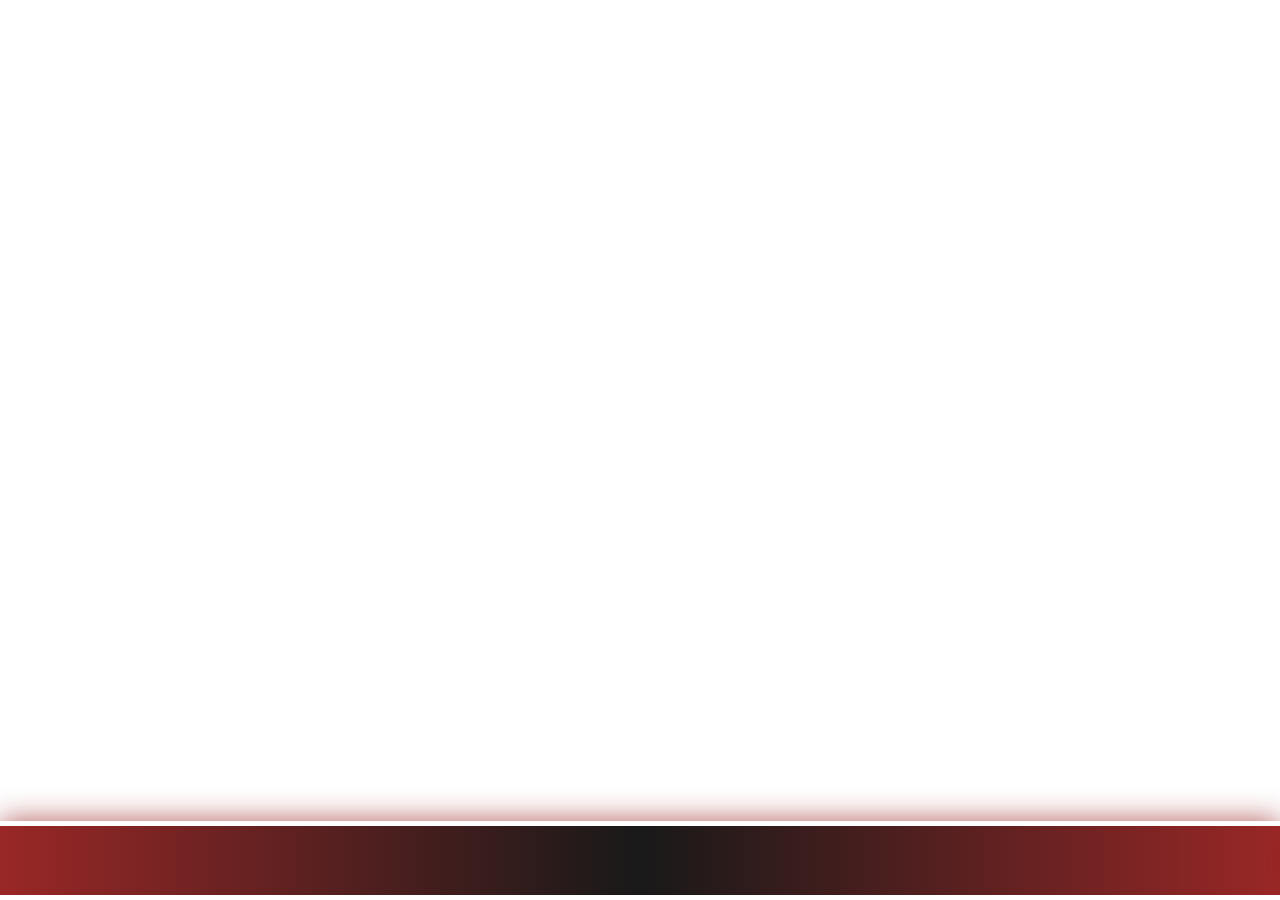
<file: index.html>
<!DOCTYPE html>
<html>
<head>
    <meta charset="UTF-8">
    <title>OBS Ticker</title>
    <link rel="stylesheet" href="style.css">
</head>
<body>
    <div id="ticker">
        <span class="scrolling-text">Loading...</span>
    </div>

    <script src="script.js"></script>
</body>
</html>
</file>
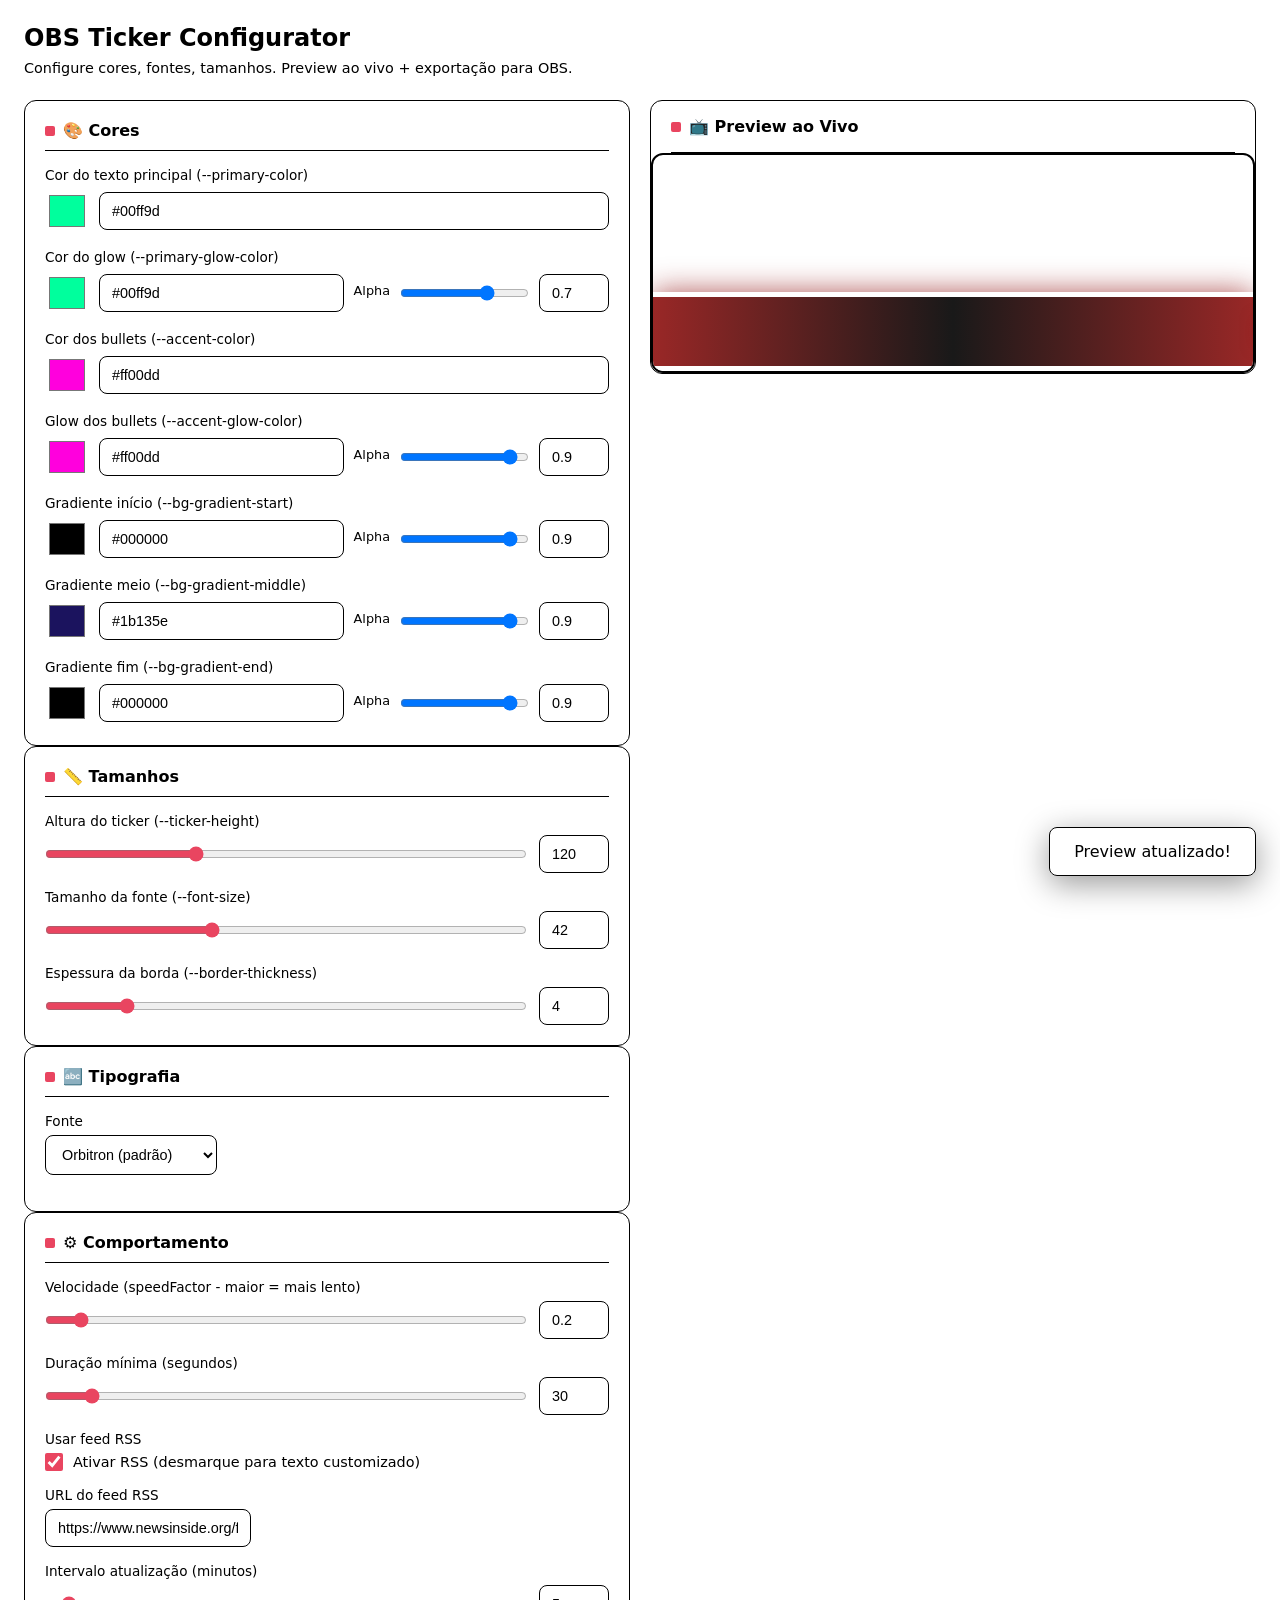
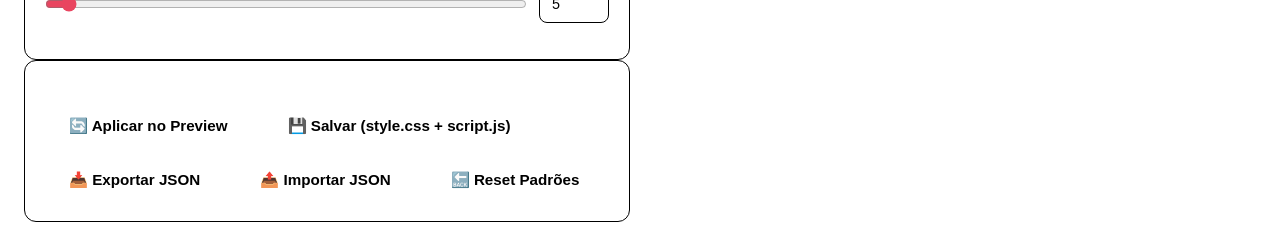
<file: configurator.html>
<!DOCTYPE html>
<html lang="pt-BR">
<head>
<meta charset="UTF-8">
<title>OBS Ticker Configurator</title>
<meta name="viewport" content="width=device-width, initial-scale=1.0">
<meta name="color-scheme" content="dark light">
<style>
:root {
  --ui-bg: #1a1a2e !important;
  --ui-panel: #16213e !important;
  --ui-border: #0f3460 !important;
  --ui-accent: #e94560 !important;
  --ui-text: #eaeaea !important;
  --ui-muted: #888 !important;
  --ui-input: #0f3460 !important;
  --ui-success: #27ae60 !important;
}
[data-darkreader-ignore], [data-darkreader-ignore] * {
  background-color: inherit !important;
  color: inherit !important;
  border-color: inherit !important;
}
html { filter: none !important; }
* { box-sizing: border-box; margin: 0; padding: 0; }
body { font-family: 'Segoe UI', system-ui, sans-serif; background: var(--ui-bg); color: var(--ui-text); min-height: 100vh; padding: 24px; }
h1 { font-size: 1.5rem; margin-bottom: 8px; color: var(--ui-accent); }
.subtitle { color: var(--ui-muted); margin-bottom: 24px; font-size: 0.9rem; }
.grid { display: grid; grid-template-columns: repeat(auto-fit, minmax(360px, 1fr)); gap: 20px; max-width: 1400px; }
.panel { background: var(--ui-panel); border: 1px solid var(--ui-border); border-radius: 12px; padding: 20px; }
.panel h2 { font-size: 1rem; margin-bottom: 16px; padding-bottom: 10px; border-bottom: 1px solid var(--ui-border); display: flex; align-items: center; gap: 8px; }
.panel h2::before { content: ''; width: 10px; height: 10px; background: var(--ui-accent); border-radius: 2px; }
.field { margin-bottom: 16px; }
.field:last-child { margin-bottom: 0; }
label { display: block; font-size: 0.85rem; margin-bottom: 6px; color: var(--ui-muted); }
.input-wrap { display: flex; align-items: center; gap: 10px; flex-wrap: wrap; }
input[type="text"], input[type="number"], select { padding: 10px 12px; background: var(--ui-input); border: 1px solid var(--ui-border); border-radius: 8px; color: var(--ui-text); font-size: 0.9rem; outline: none; transition: border-color 0.2s; }
input[type="text"]:focus, input[type="number"]:focus, select:focus { border-color: var(--ui-accent); }
input[type="color"] { width: 44px; height: 44px; border: none; border-radius: 8px; cursor: pointer; background: none; padding: 2px; }
.color-row { display: flex; align-items: center; gap: 10px; flex-wrap: wrap; }
.color-row input[type="text"] { flex: 1; min-width: 100px; }
.color-row input[type="number"] { width: 70px; }
.checkbox-row { display: flex; align-items: center; gap: 10px; }
.checkbox-row input[type="checkbox"] { width: 18px; height: 18px; accent-color: var(--ui-accent); cursor: pointer; }
.checkbox-row label { margin: 0; cursor: pointer; font-size: 0.9rem; color: var(--ui-text); }
.slider-row { display: flex; align-items: center; gap: 12px; flex-wrap: wrap; }
.slider-row input[type="range"] { flex: 1; min-width: 150px; accent-color: var(--ui-accent); }
.slider-row input[type="number"] { width: 70px; }
.btn-add { background: var(--ui-border); color: var(--ui-text); border: none; padding: 8px 16px; border-radius: 8px; cursor: pointer; font-size: 0.85rem; display: inline-flex; align-items: center; gap: 6px; margin-top: 8px; }
.btn-add:hover { background: var(--ui-accent); color: white; }
.actions { display: flex; gap: 12px; margin-top: 24px; flex-wrap: wrap; }
.btn { padding: 12px 24px; border-radius: 8px; font-size: 0.95rem; font-weight: 600; cursor: pointer; border: none; transition: all 0.2s; }
.btn-primary { background: var(--ui-accent); color: white; }
.btn-primary:hover { filter: brightness(1.1); }
.btn-success { background: var(--ui-success); color: white; }
.btn-success:hover { filter: brightness(1.1); }
.btn-secondary { background: var(--ui-border); color: var(--ui-text); }
.btn-secondary:hover { background: #1a4a7a; }
.preview-panel { position: sticky; top: 24px; align-self: start; }
.preview-frame { border-radius: 12px; overflow: hidden; border: 2px solid var(--ui-border); background: #000; height: 220px; }
.preview-frame iframe { width: 100%; height: 100%; border: none; display: block; }
.toast { position: fixed; bottom: 24px; right: 24px; padding: 14px 24px; border-radius: 8px; background: var(--ui-panel); border: 1px solid var(--ui-border); color: var(--ui-text); box-shadow: 0 8px 32px rgba(0,0,0,0.4); transform: translateY(100px); opacity: 0; transition: all 0.3s; z-index: 1000; }
.toast.show { transform: translateY(0); opacity: 1; }
.toast.success { border-color: var(--ui-success); }
.toast.error { border-color: var(--ui-accent); }
@media (max-width: 768px) { .radius-presets { grid-template-columns: repeat(3, 1fr); } }
</style>
</head>
<body data-darkreader-ignore>
<h1>OBS Ticker Configurator</h1>
<p class="subtitle">Configure cores, fontes, tamanhos. Preview ao vivo + exportação para OBS.</p>

<div class="grid" data-darkreader-ignore>
  <div data-darkreader-ignore>
    <!-- Colors -->
    <div class="panel">
      <h2>🎨 Cores</h2>
      <div class="field">
        <label>Cor do texto principal (--primary-color)</label>
        <div class="color-row">
          <input type="color" id="primaryColor" value="#00ff9d">
          <input type="text" id="primaryColorHex" value="#00ff9d" placeholder="#RRGGBB">
        </div>
      </div>
      <div class="field">
        <label>Cor do glow (--primary-glow-color)</label>
        <div class="color-row">
          <input type="color" id="primaryGlowColor" value="#00ff9d">
          <input type="text" id="primaryGlowColorHex" value="#00ff9d" placeholder="#RRGGBB">
          <label style="font-size:0.8rem;white-space:nowrap;">Alpha</label>
          <input type="range" id="primaryGlowAlpha" min="0" max="1" step="0.01" value="0.7">
          <input type="number" id="primaryGlowAlphaNum" min="0" max="1" step="0.01" value="0.7" style="width:70px;">
        </div>
      </div>
      <div class="field">
        <label>Cor dos bullets (--accent-color)</label>
        <div class="color-row">
          <input type="color" id="accentColor" value="#ff00dd">
          <input type="text" id="accentColorHex" value="#ff00dd" placeholder="#RRGGBB">
        </div>
      </div>
      <div class="field">
        <label>Glow dos bullets (--accent-glow-color)</label>
        <div class="color-row">
          <input type="color" id="accentGlowColor" value="#ff00dd">
          <input type="text" id="accentGlowColorHex" value="#ff00dd" placeholder="#RRGGBB">
          <label style="font-size:0.8rem;white-space:nowrap;">Alpha</label>
          <input type="range" id="accentGlowAlpha" min="0" max="1" step="0.01" value="0.9">
          <input type="number" id="accentGlowAlphaNum" min="0" max="1" step="0.01" value="0.9" style="width:70px;">
        </div>
      </div>
      <div class="field">
        <label>Gradiente início (--bg-gradient-start)</label>
        <div class="color-row">
          <input type="color" id="bgStartColor" value="#000000">
          <input type="text" id="bgStartColorHex" value="#000000" placeholder="#RRGGBB">
          <label style="font-size:0.8rem;white-space:nowrap;">Alpha</label>
          <input type="range" id="bgStartAlpha" min="0" max="1" step="0.01" value="0.9">
          <input type="number" id="bgStartAlphaNum" min="0" max="1" step="0.01" value="0.9" style="width:70px;">
        </div>
      </div>
      <div class="field">
        <label>Gradiente meio (--bg-gradient-middle)</label>
        <div class="color-row">
          <input type="color" id="bgMiddleColor" value="#1b135e">
          <input type="text" id="bgMiddleColorHex" value="#1b135e" placeholder="#RRGGBB">
          <label style="font-size:0.8rem;white-space:nowrap;">Alpha</label>
          <input type="range" id="bgMiddleAlpha" min="0" max="1" step="0.01" value="0.9">
          <input type="number" id="bgMiddleAlphaNum" min="0" max="1" step="0.01" value="0.9" style="width:70px;">
        </div>
      </div>
      <div class="field">
        <label>Gradiente fim (--bg-gradient-end)</label>
        <div class="color-row">
          <input type="color" id="bgEndColor" value="#000000">
          <input type="text" id="bgEndColorHex" value="#000000" placeholder="#RRGGBB">
          <label style="font-size:0.8rem;white-space:nowrap;">Alpha</label>
          <input type="range" id="bgEndAlpha" min="0" max="1" step="0.01" value="0.9">
          <input type="number" id="bgEndAlphaNum" min="0" max="1" step="0.01" value="0.9" style="width:70px;">
        </div>
      </div>
    </div>

    <!-- Sizing -->
    <div class="panel">
      <h2>📏 Tamanhos</h2>
      <div class="field">
        <label>Altura do ticker (--ticker-height)</label>
        <div class="slider-row">
          <input type="range" id="tickerHeight" min="40" max="300" value="120">
          <input type="number" id="tickerHeightNum" min="40" max="300" value="120">
        </div>
      </div>
      <div class="field">
        <label>Tamanho da fonte (--font-size)</label>
        <div class="slider-row">
          <input type="range" id="fontSize" min="12" max="100" value="42">
          <input type="number" id="fontSizeNum" min="12" max="100" value="42">
        </div>
      </div>
      <div class="field">
        <label>Espessura da borda (--border-thickness)</label>
        <div class="slider-row">
          <input type="range" id="borderThickness" min="1" max="20" value="4">
          <input type="number" id="borderThicknessNum" min="1" max="20" value="4">
        </div>
      </div>
    </div>

    <!-- Typography -->
    <div class="panel">
      <h2>🔤 Tipografia</h2>
      <div class="field">
        <label>Fonte</label>
        <select id="fontFamily">
          <option value="'Orbitron', sans-serif">Orbitron (padrão)</option>
          <option value="'Rajdhani', sans-serif">Rajdhani</option>
          <option value="'Exo 2', sans-serif">Exo 2</option>
          <option value="'Share Tech Mono', monospace">Share Tech Mono</option>
          <option value="'JetBrains Mono', monospace">JetBrains Mono</option>
          <option value="'Fira Code', monospace">Fira Code</option>
          <option value="'Segoe UI', system-ui, sans-serif">Segoe UI</option>
          <option value="'Roboto', sans-serif">Roboto</option>
          <option value="'Inter', sans-serif">Inter</option>
          <option value="custom">✏️ Personalizada...</option>
        </select>
      </div>
      <div class="field" id="customFontRow" style="display:none;">
        <label>Nome da fonte customizada</label>
        <input type="text" id="customFontName" placeholder="Ex: 'Minha Fonte', sans-serif">
      </div>
    </div>

    <!-- Behavior -->
    <div class="panel">
      <h2>⚙️ Comportamento</h2>
      <div class="field">
        <label>Velocidade (speedFactor - maior = mais lento)</label>
        <div class="slider-row">
          <input type="range" id="speedFactor" min="0.02" max="3" step="0.01" value="0.2">
          <input type="number" id="speedFactorNum" min="0.02" max="3" step="0.01" value="0.2">
        </div>
      </div>
      <div class="field">
        <label>Duração mínima (segundos)</label>
        <div class="slider-row">
          <input type="range" id="minDuration" min="5" max="300" value="30">
          <input type="number" id="minDurationNum" min="5" max="300" value="30">
        </div>
      </div>
      <div class="field">
        <label>Usar feed RSS</label>
        <div class="checkbox-row">
          <input type="checkbox" id="useRssFeed" checked>
          <label for="useRssFeed">Ativar RSS (desmarque para texto customizado)</label>
        </div>
      </div>
      <div class="field" id="rssUrlRow">
        <label>URL do feed RSS</label>
        <input type="text" id="rssUrl" value="https://www.newsinside.org/feed/" placeholder="https://...">
      </div>
      <div class="field" id="rssIntervalRow">
        <label>Intervalo atualização (minutos)</label>
        <div class="slider-row">
          <input type="range" id="rssRefreshInterval" min="1" max="120" value="5">
          <input type="number" id="rssRefreshIntervalNum" min="1" max="120" value="5">
        </div>
      </div>
      <div class="field" id="customTextRow" style="display:none;">
        <label>Texto customizado (uma linha por item)</label>
        <textarea id="customText" rows="6" placeholder="Linha 1&#10;Linha 2&#10;Linha 3" style="width:100%;padding:10px;background:var(--ui-input);border:1px solid var(--ui-border);border-radius:8px;color:var(--ui-text);font-family:monospace;font-size:0.85rem;resize:vertical;box-sizing:border-box;"></textarea>
        <small style="color:var(--ui-muted);font-size:0.75rem;">Cada linha será um item separado, unidos por bullets ●</small>
      </div>
    </div>

    <!-- Actions -->
    <div class="panel" style="text-align:center;">
      <div class="actions">
        <button class="btn btn-primary" id="btnApply">🔄 Aplicar no Preview</button>
        <button class="btn btn-success" id="btnSave">💾 Salvar (style.css + script.js)</button>
        <button class="btn btn-secondary" id="btnExport">📥 Exportar JSON</button>
        <button class="btn btn-secondary" id="btnImport">📤 Importar JSON</button>
        <button class="btn btn-secondary" id="btnReset">🔙 Reset Padrões</button>
      </div>
    </div>
  </div>

  <!-- Right: Live Preview -->
  <div class="preview-panel">
    <div class="panel" style="padding:0;">
      <h2 style="margin:0 20px; padding:16px 0; border-bottom:1px solid var(--ui-border); font-size:1rem;">📺 Preview ao Vivo</h2>
      <div class="preview-frame" data-darkreader-ignore>
        <iframe id="previewFrame" src="index.html" data-darkreader-ignore></iframe>
      </div>
    </div>
  </div>
</div>

<div class="toast" id="toast"></div>
<input type="file" id="jsonImport" accept=".json" style="display:none;">

<script>
// ===== Default State (matches original CSS variables) =====
const defaultState = {
  // Colors
  primaryColor: '#00ff9d',
  primaryGlowColor: '#00ff9d', primaryGlowAlpha: 0.7,
  accentColor: '#ff00dd',
  accentGlowColor: '#ff00dd', accentGlowAlpha: 0.9,
  bgStartColor: '#000000', bgStartAlpha: 0.9,
  bgMiddleColor: '#1b135e', bgMiddleAlpha: 0.9,
  bgEndColor: '#000000', bgEndAlpha: 0.9,
  // Sizing
  tickerHeight: 120,
  fontSize: 42,
  borderThickness: 4,
  // Typography
  fontFamily: "'Orbitron', sans-serif", customFontName: '',
  // Behavior
  speedFactor: 0.2,
  minDuration: 30,
  useRssFeed: true,
  rssUrl: 'https://www.newsinside.org/feed/',
  rssRefreshInterval: 5,
  customText: [
    "Bem vindos xD",
    "Siga para Mais",
    "Obrigada por assistirem",
    "Destrutivamente Arrumado"
  ]
};

const state = JSON.parse(JSON.stringify(defaultState));

// ===== DOM Elements =====
const els = {};
document.querySelectorAll('[id]').forEach(el => { els[el.id] = el; });

// ===== Helpers =====
function showToast(msg, type = '') {
  const t = els.toast;
  t.textContent = msg;
  t.className = 'toast show ' + type;
  setTimeout(() => t.classList.remove('show'), 3000);
}

function syncColorPicker(colorId, hexId) {
  const c = els[colorId], h = els[hexId];
  if (!c || !h) return;
  c.addEventListener('input', () => { h.value = c.value; debouncedApply(); });
  h.addEventListener('input', () => { if (/^#[0-9a-fA-F]{6}$/.test(h.value)) { c.value = h.value; debouncedApply(); } });
}

function syncAlpha(alphaRangeId, alphaNumId) {
  const r = els[alphaRangeId], n = els[alphaNumId];
  if (!r || !n) return;
  r.addEventListener('input', () => { n.value = r.value; debouncedApply(); });
  n.addEventListener('input', () => { const v = parseFloat(n.value); if (!isNaN(v) && v >= parseFloat(r.min) && v <= parseFloat(r.max)) { r.value = v; debouncedApply(); } });
}

function syncSliderNumber(sliderId, numId) {
  const s = els[sliderId], n = els[numId];
  if (!s || !n) return;
  s.addEventListener('input', () => { n.value = s.value; debouncedApply(); });
  n.addEventListener('input', () => { const v = parseFloat(n.value); if (!isNaN(v) && v >= parseFloat(s.min) && v <= parseFloat(s.max)) { s.value = v; debouncedApply(); } });
}

function toggleRows(checkboxId, rowMap) {
  const cb = els[checkboxId];
  if (!cb) return;
  const update = () => { Object.entries(rowMap).forEach(([id, inverse]) => { const el = els[id]; if (el) el.style.display = (inverse ? !cb.checked : cb.checked) ? '' : 'none'; }); };
  cb.addEventListener('change', update);
  update();
}

// ===== Init Sync =====
[
  ['primaryColor','primaryColorHex'],
  ['primaryGlowColor','primaryGlowColorHex'],
  ['accentColor','accentColorHex'],
  ['accentGlowColor','accentGlowColorHex'],
  ['bgStartColor','bgStartColorHex'],
  ['bgMiddleColor','bgMiddleColorHex'],
  ['bgEndColor','bgEndColorHex']
].forEach(([c,h]) => syncColorPicker(c,h));

[
  ['primaryGlowAlpha','primaryGlowAlphaNum'],
  ['accentGlowAlpha','accentGlowAlphaNum'],
  ['bgStartAlpha','bgStartAlphaNum'],
  ['bgMiddleAlpha','bgMiddleAlphaNum'],
  ['bgEndAlpha','bgEndAlphaNum']
].forEach(([r,n]) => syncAlpha(r,n));

[
  ['tickerHeight','tickerHeightNum'],
  ['fontSize','fontSizeNum'],
  ['borderThickness','borderThicknessNum'],
  ['speedFactor','speedFactorNum'],
  ['minDuration','minDurationNum'],
  ['rssRefreshInterval','rssRefreshIntervalNum']
].forEach(([s,n]) => syncSliderNumber(s,n));

// Toggles
els.fontFamily.addEventListener('change', () => { els.customFontRow.style.display = els.fontFamily.value === 'custom' ? '' : 'none'; });
els.useRssFeed.addEventListener('change', () => {
  const checked = els.useRssFeed.checked;
  els.rssUrlRow.style.display = checked ? '' : 'none';
  els.rssIntervalRow.style.display = checked ? '' : 'none';
  els.customTextRow.style.display = checked ? 'none' : '';
});

// ===== State <-> UI =====
function uiToState() {
  Object.keys(state).forEach(key => {
    if (key === 'customText') return;
    const el = els[key];
    if (!el) return;
    if (el.type === 'checkbox') state[key] = el.checked;
    else if (el.type === 'number' || el.type === 'range') state[key] = parseFloat(el.value);
    else if (el.type === 'color') state[key] = el.value;
    else if (el.tagName === 'TEXTAREA') state[key] = el.value.split('\n').map(s => s.trim()).filter(s => s);
    else state[key] = el.value;
  });
  if (els.fontFamily.value === 'custom') state.fontFamily = els.customFontName.value || "'Orbitron', sans-serif";
  if (els.customText) state.customText = els.customText.value.split('\n').map(s => s.trim()).filter(s => s);
}

function stateToUi() {
  Object.keys(state).forEach(key => {
    if (key === 'customText') return;
    const el = els[key];
    if (!el) return;
    if (el.type === 'checkbox') el.checked = state[key];
    else if (el.type === 'number' || el.type === 'range') el.value = state[key];
    else if (el.type === 'color') el.value = state[key];
    else if (el.tagName === 'TEXTAREA') el.value = state[key].join('\n');
    else el.value = state[key];
  });
  els.customFontRow.style.display = (els.fontFamily.value === 'custom') ? '' : 'none';
  if (els.customText) els.customText.value = state.customText.join('\n');
  const checked = state.useRssFeed;
  els.rssUrlRow.style.display = checked ? '' : 'none';
  els.rssIntervalRow.style.display = checked ? '' : 'none';
  els.customTextRow.style.display = checked ? 'none' : '';
}

// ===== Generate CSS (matches original exactly) =====
function generateCSS() {
  const s = state;
  const pGlow = hexToRgba(s.primaryGlowColor, s.primaryGlowAlpha);
  const aGlow = hexToRgba(s.accentGlowColor, s.accentGlowAlpha);
  const bgStart = hexToRgba(s.bgStartColor, s.bgStartAlpha);
  const bgMiddle = hexToRgba(s.bgMiddleColor, s.bgMiddleAlpha);
  const bgEnd = hexToRgba(s.bgEndColor, s.bgEndAlpha);

  return `/*============================================================
==                🎨 CUSTOMIZE SETTINGS HERE 🎨             ==
============================================================*/
:root {
    /* --- COLORS --- */
    --primary-color: ${s.primaryColor};
    --primary-glow-color: ${pGlow};
    --accent-color: ${s.accentColor};
    --accent-glow-color: ${aGlow};
    --bg-gradient-start: ${bgStart};
    --bg-gradient-middle: ${bgMiddle};
    --bg-gradient-end: ${bgEnd};
    /* --- SIZING (in pixels) --- */
    --ticker-height: ${s.tickerHeight}px;
    --font-size: ${s.fontSize}px;
    --border-thickness: ${s.borderThickness}px;
}
/*==========================================================*/

@import url("https://fonts.googleapis.com/css2?family=Orbitron:wght@700&display=swap");

body {
    margin: 0;
    overflow: hidden;
    background: transparent;
    font-family: "${s.fontFamily}";
}

#ticker {
    position: absolute;
    bottom: 0;
    width: 100%;
    white-space: nowrap;
    overflow: hidden;
    box-sizing: border-box;
    padding: 30px 0;
    color: var(--primary-color);
    background: linear-gradient(
        90deg,
        var(--bg-gradient-start) 0%,
        var(--bg-gradient-middle) 50%,
        var(--bg-gradient-end) 100%
    );
    box-shadow: 0 0 30px var(--primary-glow-color);
    text-shadow: 0 0 15px var(--primary-glow-color);
    height: var(--ticker-height);
    font-size: var(--font-size);
    border-top: var(--border-thickness) solid var(--primary-color);
    border-bottom: var(--border-thickness) solid var(--primary-color);
    line-height: calc(var(--ticker-height) - 60px - (2 * var(--border-thickness)));
}

.scrolling-text {
    display: inline-block;
    padding-left: 100%;
    animation-name: scroll;
    animation-timing-function: linear;
    animation-iteration-count: infinite;
    will-change: transform;
}

.bullet-point {
    margin: 0 1em;
    font-size: calc(var(--font-size) + 6px);
    color: var(--accent-color);
    text-shadow: 0 0 15px var(--accent-glow-color);
}

@keyframes scroll {
    0%   { transform: translateX(0); }
    100% { transform: translateX(-100%); }
}`;
}

function hexToRgba(hex, alpha) {
  const r = parseInt(hex.slice(1,3), 16);
  const g = parseInt(hex.slice(3,5), 16);
  const b = parseInt(hex.slice(5,7), 16);
  return `rgba(${r}, ${g}, ${b}, ${alpha})`;
}

// ===== Generate script.js (matches original exactly) =====
function generateScriptJS() {
  const s = state;
  return `/*============================================================
==              ⚙️ CUSTOMIZE SETTINGS HERE ⚙️             ==
============================================================*/
const CONFIG = {
    speedFactor: ${s.speedFactor},
    minDuration: ${s.minDuration},
    useRssFeed: ${s.useRssFeed},
    rssUrl: "${s.rssUrl}",
    customText: ${JSON.stringify(s.customText)},
    rssRefreshIntervalMinutes: ${s.rssRefreshInterval}
};
/*==========================================================*/

const VERSION = '0.4.0';
const LOCAL_RSS_PROXY = "/api/rss?url=";
const isLocalhost = window.location.hostname === 'localhost' || window.location.hostname === '127.0.0.1' || window.location.hostname === '0.0.0.0';
const PROXIED_RSS_URL = isLocalhost 
    ? LOCAL_RSS_PROXY + encodeURIComponent(CONFIG.rssUrl)
    : CONFIG.rssUrl;

function setTickerText(text) {
    const scrollingElement = document.querySelector(".scrolling-text");
    scrollingElement.innerHTML = text;
    const duration = Math.max(CONFIG.minDuration, text.length * CONFIG.speedFactor);
    scrollingElement.style.animation = \`scroll \${duration}s linear infinite\`;
}

function displayCustomText() {
    const tickerText = CONFIG.customText.join(' <span class="bullet-point">●</span> ');
    setTickerText(tickerText);
}

async function fetchRSS() {
    try {
        const response = await fetch(PROXIED_RSS_URL);
        if (!response.ok) throw new Error('HTTP error! status: ' + response.status);
        const text = await response.text();
        const parser = new DOMParser();
        const xml = parser.parseFromString(text, "text/xml");
        const items = xml.querySelectorAll("item");
        const headlines = Array.from(items).map(item => item.querySelector("title").textContent).filter(Boolean);
        if (headlines.length === 0) throw new Error("No headlines found in RSS feed.");
        const tickerText = headlines.join(' <span class="bullet-point">●</span> ');
        setTickerText(tickerText);
    } catch (error) {
        console.error("Error fetching RSS:", error);
        setTickerText("Error loading news feed. Check console for details.");
    }
}

function initializeTicker() {
    if (CONFIG.useRssFeed) {
        fetchRSS();
        setInterval(fetchRSS, CONFIG.rssRefreshIntervalMinutes * 60 * 1000);
    } else {
        displayCustomText();
    }
    console.log(\`OBS Ticker \${VERSION} initialized\`);
}

initializeTicker();`;
}

// ===== Apply to Preview =====
function applyToPreview() {
  uiToState();
  const iframe = els.previewFrame;
  const css = generateCSS();

  if (!iframe.contentDocument && !iframe.contentWindow) {
    setTimeout(applyToPreview, 100);
    return;
  }

  try {
    const doc = iframe.contentDocument || iframe.contentWindow.document;
    let styleEl = doc.getElementById('configurator-styles');
    if (!styleEl) {
      styleEl = doc.createElement('style');
      styleEl.id = 'configurator-styles';
      doc.head.appendChild(styleEl);
    }
    styleEl.textContent = css;
    showToast('Preview atualizado!', 'success');
  } catch (e) {
    console.warn('Could not inject CSS', e);
    iframe.src = 'index.html?' + Date.now();
  }
}

// ===== Save to Files (via server API) =====
async function saveToFiles() {
  uiToState();
  const css = generateCSS();
  const js = generateScriptJS();

  try {
    const response = await fetch('/api/save-config', {
      method: 'POST',
      headers: { 'Content-Type': 'application/json' },
      body: JSON.stringify({ css, js })
    });
    
    const result = await response.json();
    if (response.ok) {
      showToast('✅ Salvo direto no servidor! OBS atualiza ao dar Refresh cache.', 'success');
    } else {
      throw new Error(result.message || 'Save failed');
    }
  } catch (err) {
    console.warn('Server save failed, falling back to download:', err);
    downloadFile('style.css', css, 'text/css');
    downloadFile('script.js', js, 'application/javascript');
    showToast('⚠️ Fallback: arquivos baixados. Mova para OBS_Ticker_v2.', 'error');
  }
}

function downloadFile(filename, content, mime) {
  const blob = new Blob([content], { type: mime });
  const url = URL.createObjectURL(blob);
  const a = document.createElement('a'); a.href = url; a.download = filename; a.click();
  URL.revokeObjectURL(url);
}

// ===== Export/Import JSON =====
function exportJSON() { uiToState(); downloadFile('ticker-config.json', JSON.stringify(state, null, 2), 'application/json'); showToast('Exportado!', 'success'); }
function importJSON() { els.jsonImport.click(); }
els.jsonImport.addEventListener('change', (e) => { const file = e.target.files[0]; if (!file) return; const reader = new FileReader(); reader.onload = (ev) => { try { Object.assign(state, JSON.parse(ev.target.result)); stateToUi(); applyToPreview(); showToast('Importado!', 'success'); } catch (err) { showToast('Erro: ' + err.message, 'error'); } e.target.value = ''; }; reader.readAsText(file); });

// ===== Reset =====
function resetDefaults() { if (!confirm('Restaurar padrões?')) return; Object.assign(state, JSON.parse(JSON.stringify(defaultState))); stateToUi(); applyToPreview(); showToast('Padrões restaurados!', 'success'); }

// ===== Debounced Apply =====
let debounceTimer;
function debouncedApply() { clearTimeout(debounceTimer); debounceTimer = setTimeout(applyToPreview, 200); }

// ===== Event Listeners =====
els.btnApply.addEventListener('click', applyToPreview);
els.btnSave.addEventListener('click', saveToFiles);
els.btnExport.addEventListener('click', exportJSON);
els.btnImport.addEventListener('click', importJSON);
els.btnReset.addEventListener('click', resetDefaults);

document.querySelectorAll('input, select, textarea').forEach(el => {
  el.addEventListener('input', debouncedApply);
  el.addEventListener('change', debouncedApply);
});

// Initial
stateToUi();
applyToPreview();
</script>
</body>
</html>
</file>
<file: style.css>
/*============================================================
==                🎨 CUSTOMIZE SETTINGS HERE 🎨             ==
============================================================*/
:root {
    /* --- COLORS --- */
    --primary-color: #ffffff;
    --primary-glow-color: rgba(142, 16, 15, 0.7);
    --accent-color: #eeefff;
    --accent-glow-color: rgba(142, 16, 15, 0.9);
    --bg-gradient-start: rgba(142, 16, 15, 0.9);
    --bg-gradient-middle: rgba(0, 0, 0, 0.9);
    --bg-gradient-end: rgba(142, 16, 15, 0.9);
    /* --- SIZING (in pixels) --- */
    --ticker-height: 79px;
    --font-size: 39px;
    --border-thickness: 5px;
}
/*==========================================================*/

@import url("https://fonts.googleapis.com/css2?family=Orbitron:wght@700&display=swap");

body {
    margin: 0;
    overflow: hidden;
    background: transparent;
    font-family: "Metal Mania";
}

#ticker {
    position: absolute;
    bottom: 0;
    width: 100%;
    white-space: nowrap;
    overflow: hidden;
    box-sizing: border-box;
    padding: 30px 0;
    color: var(--primary-color);
    background: linear-gradient(
        90deg,
        var(--bg-gradient-start) 0%,
        var(--bg-gradient-middle) 50%,
        var(--bg-gradient-end) 100%
    );
    box-shadow: 0 0 30px var(--primary-glow-color);
    text-shadow: 0 0 15px var(--primary-glow-color);
    height: var(--ticker-height);
    font-size: var(--font-size);
    border-top: var(--border-thickness) solid var(--primary-color);
    border-bottom: var(--border-thickness) solid var(--primary-color);
    line-height: calc(var(--ticker-height) - 60px - (2 * var(--border-thickness)));
}

.scrolling-text {
    display: inline-block;
    padding-left: 100%;
    animation-name: scroll;
    animation-timing-function: linear;
    animation-iteration-count: infinite;
    will-change: transform;
}

.bullet-point {
    margin: 0 1em;
    font-size: calc(var(--font-size) + 6px);
    color: var(--accent-color);
    text-shadow: 0 0 15px var(--accent-glow-color);
}

@keyframes scroll {
    0%   { transform: translateX(0); }
    100% { transform: translateX(-100%); }
}
</file>
